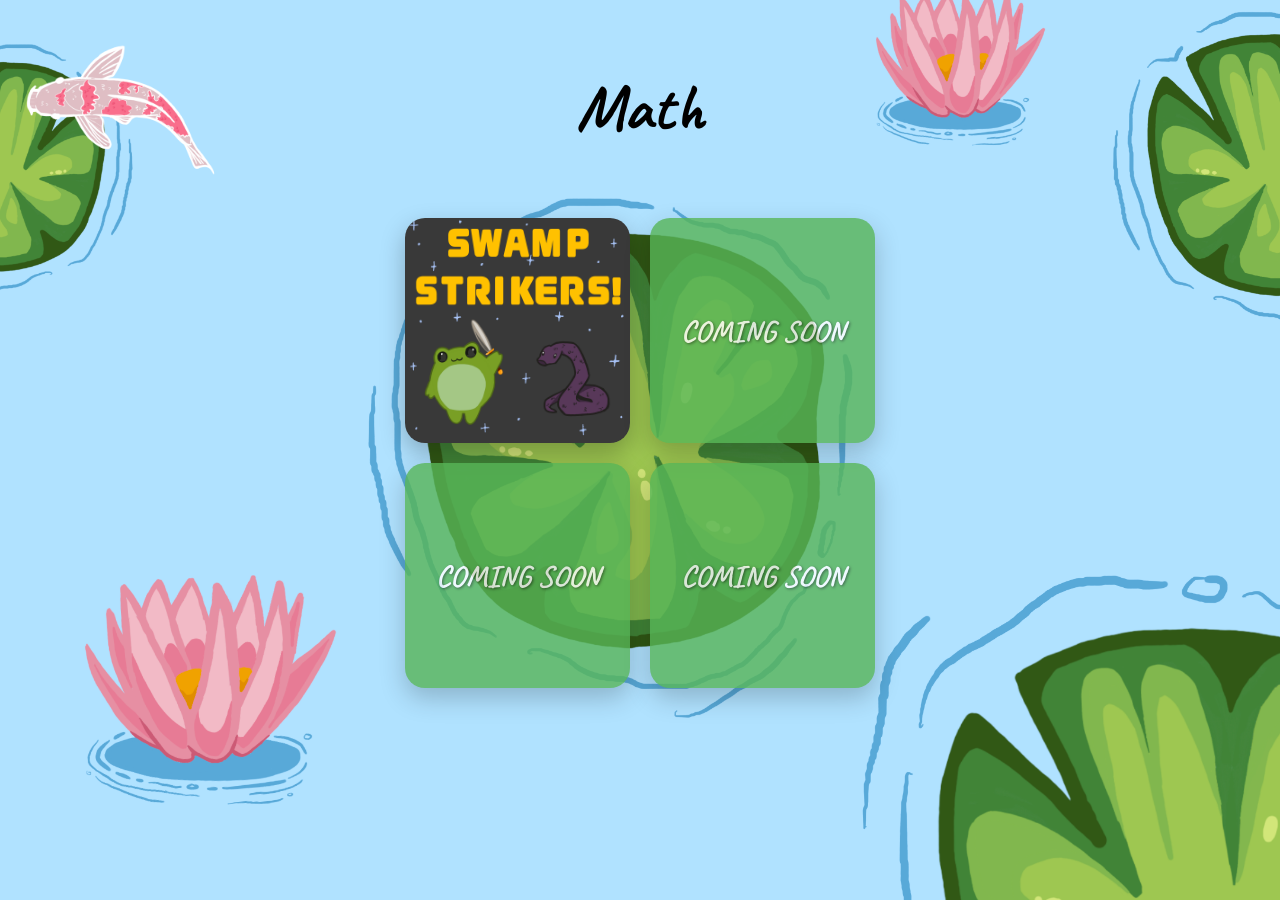
<file: math.html>
<!DOCTYPE html>
<html lang="en">
<head>
    <meta charset="UTF-8">
    <meta name="viewport" content="width=device-width, initial-scale=1.0">
    <title>Math</title>
    <link rel="Stylesheet" href="math.css" />
</head>
<body>
   <div class="header-container">
        <a href="index.html" class="home_button"></a>
        <h1 class="title">Math</h1>
   </div>
   


   <div class="flex-parent jc-center">
     <a href="swamp_strikers.html">
     <button class="math_game swamp_strikers"></button>
    </a>
    <button class="math_game coming_soon">COMING SOON</button>
   </div>

    <div class="flex-parent jc-center">
    <button class="math_game coming_soon">COMING SOON</button>
    <button class="math_game coming_soon">COMING SOON</button>
   </div>
</body>
</html>
</file>
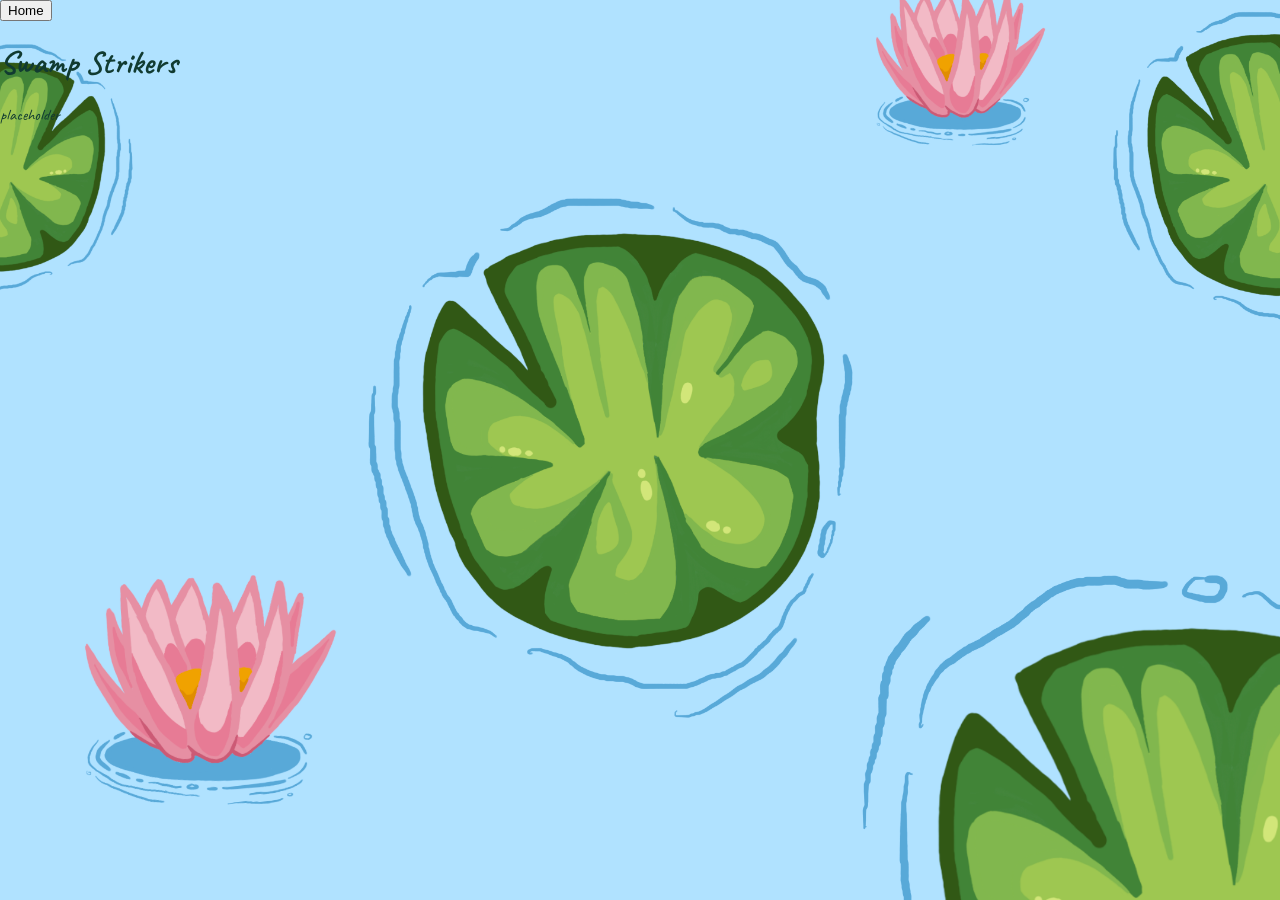
<file: old_swamp_strikers.html>
<!DOCTYPE html>
<html lang="en">
<head>
    <meta charset="UTF-8">
    <meta name="viewport" content="width=device-width, initial-scale=1.0">
    <title>Swamp Strikers</title>
    <link rel="Stylesheet" href="swamp_strikers.css" />
</head>
<body>
    <div class="header-container">
        <a href="math.html">
            <button class="home_button">Home</button>
        </a>
        <h1>Swamp Strikers</h1>
   </div>

   <div class="placeholder">placeholder</div>
</body>
</html>
</file>
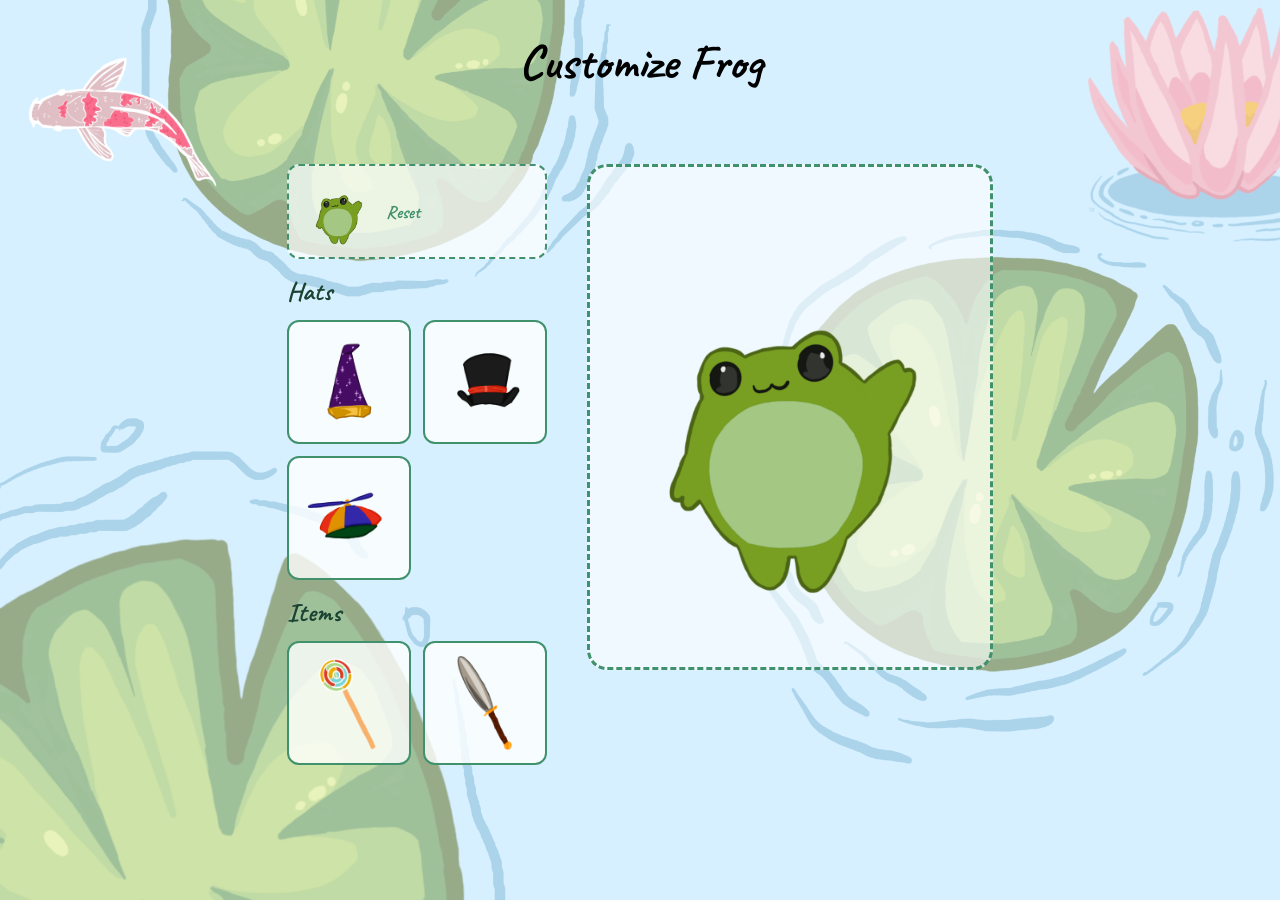
<file: profile.html>
<!DOCTYPE html>
<html lang="en">
<head>
    <meta charset="UTF-8">
    <meta name="viewport" content="width=device-width, initial-scale=1.0">
    <title>Profile</title>
    <link rel="stylesheet" href="profile.css" />
</head>
<body>
    <h1 class="title">Customize Frog</h1>

    <a href="index.html" class="fish_back"></a>

    <div id="layout">

        <!-- Left: Item picker -->
        <div id="picker">

            <!-- Reset / naked frog draggable -->
            <div class="reset-frog" draggable="true" data-type="reset">
                <img src="frog_sprites/00.png" alt="Plain Frog" />
                <span>Reset</span>
            </div>

            <h2 class="section-label">Hats</h2>
            <div id="hats-grid">
                <!-- one per hat: 1_.png, 2_.png, etc. -->
                <div class="item-card" draggable="true" data-type="hat" data-id="1">
                    <img src="frog_sprites/1_.png" alt="Hat 1" />
                </div>
                <div class="item-card" draggable="true" data-type="hat" data-id="2">
                    <img src="frog_sprites/2_.png" alt="Hat 2" />
                </div>
                <div class="item-card" draggable="true" data-type="hat" data-id="3">
                    <img src="frog_sprites/3_.png" alt="Hat 3" />
                </div>
                <!-- add more hats here -->
            </div>

            <h2 class="section-label">Items</h2>
            <div id="items-grid">
                <!-- one per item: _1.png, _2.png, etc. -->
                <div class="item-card" draggable="true" data-type="item" data-id="1">
                    <img src="frog_sprites/_1.png" alt="Item 1" />
                </div>
                <div class="item-card" draggable="true" data-type="item" data-id="2">
                    <img src="frog_sprites/_2.png" alt="Item 2" />
                </div>
                <!-- add more items here -->
            </div>
        </div>

        <!-- Right: Frog sprite display -->
        <div id="frog_sprite"
             ondragover="event.preventDefault()"
             ondrop="handleDrop(event)">
            <img id="frog-display" src="frog_sprites/00.png" alt="Your Frog" />
        </div>

    </div>

    <script src="profile.js"></script>
</body>
</html>
</file>
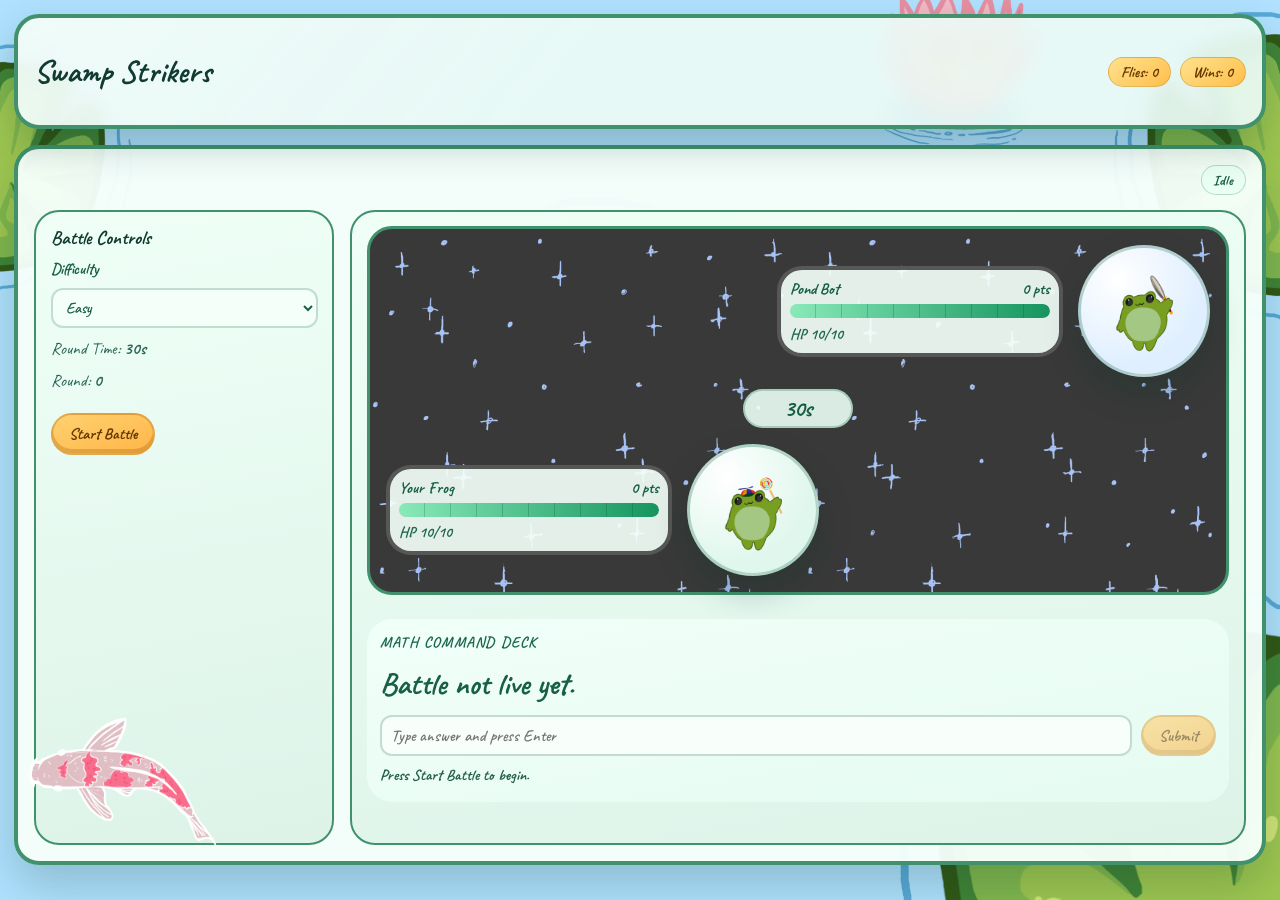
<file: swamp_strikers.html>
<!doctype html>
<html lang="en">
  <head>
    <meta charset="UTF-8" />
    <meta name="viewport" content="width=device-width, initial-scale=1.0" />
    <title>Amphibian Academy - Battle Equation Duel</title>
    <link rel="preconnect" href="https://fonts.googleapis.com" />
    <link rel="preconnect" href="https://fonts.gstatic.com" crossorigin />
    <link
      href="https://fonts.googleapis.com/css2?family=Rajdhani:wght@500;600;700&family=Sora:wght@400;500;600;700&display=swap"
      rel="stylesheet"
    />
    <link rel="stylesheet" href="./swamp_strikers.css" />
  </head>
  <body>
    <div class="app">
      <header class="topbar">
       <h1>Swamp Strikers</h1>
        <div class="stat-row">
          <span>Flies: <strong id="fliesValue">0</strong></span>
          <span>Wins: <strong id="winsValue">0</strong></span>
        </div> 
      </header>

       <a href="math.html" class="fish_back"></a>

      <main class="screen">
        <div class="screen-head">
          <!-- <div>
            <p class="eyebrow">Battle Equation Duel</p>
            <h2>Swamp Strikers</h2>
          </div>  -->
          <span id="phaseBadge" class="phase-badge">Idle</span>
        </div>

        <div class="battle-layout">
          <aside class="panel battle-side-panel">
            <h3>Battle Controls</h3>

            <label for="difficultySelect">Difficulty</label>
            <select id="difficultySelect">
              <option value="easy">Easy</option>
              <option value="medium">Medium</option>
              <option value="hard">Hard</option>
            </select>

            <p>Round Time: <strong>30s</strong></p>
            <p>Round: <strong id="roundValue">0</strong></p>

            <div class="button-row compact">
              <button id="startBtn" class="btn btn-primary">Start Battle</button>
              <button id="nextRoundBtn" class="btn btn-primary hidden">Next Round</button>
            </div>

            <div id="damageChip" class="damage-chip hidden"></div>
            <p id="rewardText" class="reward-text"></p>
          </aside>

          <section class="panel battle-main-panel">
            <div class="battle-stage">
              <div class="fighter-row bot">
                <div class="fighter-card">
                  <div class="fighter-meta">
                    <strong>Pond Bot</strong>
                    <span><span id="botPoints">0</span> pts</span>
                  </div>
                  <div class="hp-track" role="img" aria-label="Bot HP bar">
                    <div id="botHpFill" class="hp-fill"></div>
                    <div class="hp-grid" aria-hidden="true">
                      <span class="hp-cell"></span><span class="hp-cell"></span><span class="hp-cell"></span><span class="hp-cell"></span><span class="hp-cell"></span>
                      <span class="hp-cell"></span><span class="hp-cell"></span><span class="hp-cell"></span><span class="hp-cell"></span><span class="hp-cell"></span>
                    </div>
                  </div>
                  <div class="hp-label">HP <span id="botHpValue">10</span>/10</div>
                </div>
                <div class="sprite-shell bot">
                  <img src="frog_sprites/02.png" alt="Bot avatar" class="sprite-img" />
                </div>
              </div>

              <div class="battle-center">
                <div class="timer-orb"><span id="timerValue">30</span>s</div>
                <div id="countdownValue" class="countdown hidden">3</div>
              </div>

              <div class="fighter-row player">
                <div class="fighter-card">
                  <div class="fighter-meta">
                    <strong>Your Frog</strong>
                    <span><span id="playerPoints">0</span> pts</span>
                  </div>
                  <div class="hp-track" role="img" aria-label="Player HP bar">
                    <div id="playerHpFill" class="hp-fill"></div>
                    <div class="hp-grid" aria-hidden="true">
                      <span class="hp-cell"></span><span class="hp-cell"></span><span class="hp-cell"></span><span class="hp-cell"></span><span class="hp-cell"></span>
                      <span class="hp-cell"></span><span class="hp-cell"></span><span class="hp-cell"></span><span class="hp-cell"></span><span class="hp-cell"></span>
                    </div>
                  </div>
                  <div class="hp-label">HP <span id="playerHpValue">10</span>/10</div>
                </div>
                <div class="sprite-shell">
                  <img src="frog_sprites/31.png" alt="Player avatar" class="sprite-img" />
                </div>
              </div>
            </div>

            <form id="answerForm" class="command-box">
              <p class="command-title">Math Command Deck</p>
              <p id="questionText" class="question">Battle not live yet.</p>

              <div class="answer-row">
                <input
                  id="answerInput"
                  class="answer-input"
                  type="text"
                  inputmode="decimal"
                  placeholder="Type answer and press Enter"
                  autocomplete="off"
                />
                <button id="submitBtn" class="btn btn-primary" type="submit">Submit</button>
              </div>


              <p id="statusLine" class="status-line neutral">Press Start Battle to begin.</p>
            </form>
          </section>
        </div>
      </main>
    </div>

    <script type="module" src="./game_script.js"></script>
  </body>
</html>
</file>
<file: math.css>
/* math.html */
@import url('https://fonts.googleapis.com/css2?family=Caveat:wght@700&display=swap');
body {
    font-family: 'Caveat', cursive;
    background-image: url(Website_Background.png);
    background-size: 100%;
}
.flex-parent{
    display: flex;
}

.jc-center{
    justify-content: center;
}

button.margin-right{
    margin-right: 20px;
}
.title{
font-size: 65px;
}
 

.math_game {
    width: 225px;
    height: 225px;
    margin: 10px;

    border: none;
    background-color: transparent;
    cursor: pointer;

    background-size: cover;
    background-position: center;
    background-repeat: no-repeat;

    border-radius: 20px;
    overflow: hidden;

    box-shadow: 0 10px 25px rgba(0, 0, 0, 0.25);
}

.swamp_strikers {
    background-image: url("Swamp-strikers.png");
}

.math_game:hover {
    transform: scale(1.08);
    transition: transform 0.2s ease;
}

.home_button {
    width: 200px;
    height: 200px;
    
    background-image: url("Fish_button.png");
    background-size: contain;
    background-position: center;
    background-repeat: no-repeat;

    border: none;
    background-color: transparent;

    cursor: pointer;

    color: white;
    font-family: 'Caveat', cursive;
    font-size: 18px;
    text-shadow: 1px 1px 3px rgba(0,0,0,0.6);

    padding: 0;
    appearance: none;
    -webkit-appearance: none;

    justify-self: start;  /* move to left side of grid cell */
    align-self: start;    /* move to top */
    margin-left: 10px;    /* small spacing from edge */
}

.home_button:hover {
    transform: scale(1.1) rotate(-5deg);
    transition: transform 0.2s ease;
}

.home_button {
    display: inline-block;
}

.header-container {
    display: grid;
    grid-template-columns: 1fr auto 1fr;
    align-items: center;
}

.coming_soon{
    background-color: rgb(87, 181, 87);
    opacity: 0.8;
    color: white;
    font-family: 'Caveat', cursive;
    font-size: 30px;
    font-weight: 700;
    text-shadow: 1px 1px 3px rgba(0, 0, 0, 0.6);

}
</file>
<file: swamp_strikers.css>
@import url('https://fonts.googleapis.com/css2?family=Caveat:wght@700&display=swap');
:root {
  --bg-0: #0d1822;
  --bg-1: #102a2f;
  --bg-2: #17484f;
  --surface: rgba(236, 251, 246, 0.92);
  --surface-strong: rgba(246, 255, 251, 0.96);
  --line: rgba(35, 125, 98, 0.28);
  --ink: #113b31;
  --ink-soft: #2a6558;
  --primary: #ffb547;
  --primary-ink: #633900;
  --good: #157e4c;
  --bad: #a33647;
}

* {
  box-sizing: border-box;
}

html,
body {
  margin: 0;
  min-height: 100%;
}

body {
  font-family: 'Caveat', cursive;
  color: var(--ink);
  /* background:
    radial-gradient(circle at 20% 10%, rgba(255, 255, 255, 0.35), transparent 30%),
    radial-gradient(circle at 84% 15%, rgba(160, 236, 255, 0.28), transparent 32%),
    linear-gradient(160deg, #87ceff 0%, #63a9d4 30%, #4f997f 62%, #215f63 100%); */
  background-image: url(Website_Background.png);
  background-size: 100%;
}

.app {
  max-width: 1280px;
  margin: 0 auto;
  padding: 0.9rem;
}

.topbar {
  position: sticky;
  top: 0.5rem;
  z-index: 4;
  display: flex;
  align-items: center;
  justify-content: space-between;
  gap: 0.8rem;
  --cut: 14px;
  border: none;
  /* clip-path: polygon(
    var(--cut) 0,
    calc(100% - var(--cut)) 0,
    100% var(--cut),
    100% calc(100% - var(--cut)),
    calc(100% - var(--cut)) 100%,
    var(--cut) 100%,
    0 calc(100% - var(--cut)),
    0 var(--cut)
  ); */
  border-radius: 25px;
  border: 4px solid #40916c;
  background:
    linear-gradient(130deg, rgba(255, 255, 255, 0.34), rgba(255, 255, 255, 0) 45%),
    var(--surface);
  box-shadow: 0 16px 38px rgba(8, 44, 36, 0.24);
  backdrop-filter: blur(9px);
  padding: 0.72rem 1rem;
}

/* .topbar h1 {
  margin: 0;
  font-family: 'Caveat', cursive;
  font-size: clamp(1.4rem, 2.9vw, 2.35rem);
  letter-spacing: 0.03em;
  font-weight: 700;
} */

.stat-row {
  display: flex;
  flex-wrap: wrap;
  gap: 0.55rem;
}

.stat-row span {
  border-radius: 999px;
  border: 1px solid rgba(125, 79, 6, 0.24);
  background: linear-gradient(145deg, #ffe28d, #ffbe4a);
  color: var(--primary-ink);
  padding: 0.27rem 0.75rem;
  font-size: 0.95rem;
  font-weight: 700;
}

.screen {
  margin-top: 1rem;
  position: relative;
  --cut: 24px;
  border: none;
  /* clip-path: polygon(
    var(--cut) 0,
    calc(100% - var(--cut)) 0,
    100% var(--cut),
    100% calc(100% - var(--cut)),
    calc(100% - var(--cut)) 100%,
    var(--cut) 100%,
    0 calc(100% - var(--cut)),
    0 var(--cut)
  ); */
  border-radius: 25px;
  border: 4px solid #40916c; /*needed*/
  background: var(--surface-strong);
  box-shadow: 0 20px 48px rgba(8, 48, 37, 0.22);
  padding: 1rem;
}

.eyebrow {
  margin: 0;
  text-transform: uppercase;
  letter-spacing: 0.11em;
  font-size: 0.78rem;
  font-weight: 700;
  color: #28745d;
}

h2,
h3,
p {
  margin: 0;
}

h2 {
  font-family: 'Caveat', cursive;
  font-size: clamp(1.4rem, 4vw, 2.8rem);
  line-height: 1.04;
  font-weight: 700;
}

h3 {
  font-size: 1.2rem;
}

p {
  font-size: clamp(0.94rem, 2vw, 1.06rem);
  color: var(--ink-soft);
  line-height: 1.4;
}

.screen-head {
  margin-bottom: 0.95rem;
  display: flex;
  align-items: center;
  gap: 0.82rem;
  flex-wrap: wrap;
}

.phase-badge {
  margin-left: auto;
  border-radius: 999px;
  padding: 0.3rem 0.72rem;
  font-size: 0.88rem;
  font-weight: 700;
  border: 1px solid rgba(35, 110, 83, 0.25);
  color: #185b44;
  background: #e9fff4;
}

.phase-live {
  background: #dcffef;
  color: #0f7045;
}

.phase-countdown {
  background: #fff1ce;
  color: #8e5b00;
}

.phase-resolve {
  background: #e4f4ff;
  color: #1d5c88;
}

.phase-gameOver {
  background: #ffe3e8;
  color: #8a2637;
}

.battle-layout {
  display: grid;
  grid-template-columns: 300px 1fr;
  gap: 1rem;
}

.panel {
  position: relative;
  --cut: 16px;
  border: none;
  /* clip-path: polygon(
    var(--cut) 0,
    100% 0,
    100% calc(100% - var(--cut)),
    calc(100% - var(--cut)) 100%,
    0 100%,
    0 var(--cut)
  ); */
  border-radius: 25px;
  border: 2px solid #40916c;
  background: linear-gradient(170deg, #effff7, #ddf3e8);
  padding: 0.9rem;
  display: grid;
  align-content: start;
  gap: 0.56rem;
}

label {
  font-weight: 700;
  color: #1c604a;
}

select {
  border-radius: 12px;
  border: 2px solid rgba(27, 113, 80, 0.24);
  padding: 0.42rem 0.56rem;
  font: inherit;
  font-size: 0.98rem;
  font-weight: 600;
  color: #1b6048;
  background: #f5fff9;
}

.button-row {
  display: flex;
  flex-wrap: wrap;
  gap: 0.6rem;
}

.button-row.compact {
  margin-top: 0.7rem;
}

.btn {
  border: none;
  border-radius: 999px;
  padding: 0.54rem 1rem;
  font: inherit;
  font-size: 1rem;
  font-weight: 700;
  cursor: pointer;
  border: 2px solid rgba(36, 123, 95, 0.2);
  background: #e8f8ef;
  color: #1a5f48;
  transition: transform 120ms ease, box-shadow 120ms ease;
}

.btn:hover,
.btn:focus-visible {
  transform: translateY(-2px);
}

.btn-primary {
  background: linear-gradient(160deg, #ffd170, var(--primary));
  color: var(--primary-ink);
  border-color: rgba(149, 88, 2, 0.28);
  box-shadow: inset 0 -4px 0 rgba(128, 72, 0, 0.24);
}

.btn:disabled {
  opacity: 0.58;
  cursor: not-allowed;
  transform: none;
}

.battle-main-panel {
  min-height: 635px;
}

.battle-stage {
  position: relative;
  --cut: 20px;
  border: none;
  /* clip-path: polygon(
    0 var(--cut),
    var(--cut) 0,
    calc(100% - var(--cut)) 0,
    100% var(--cut),
    100% calc(100% - var(--cut)),
    calc(100% - var(--cut)) 100%,
    var(--cut) 100%,
    0 calc(100% - var(--cut))
  ); */
  /* background:
    radial-gradient(circle at 72% 18%, rgba(255, 255, 255, 0.58), transparent 42%),
    linear-gradient(170deg, #d7fae8, #b5e2c8); */
  border-radius: 25px;
  border: 3px solid #40916c;
  background-image: url(Star_Background.png);
  background-size: 50%;
  padding: 1rem;
}

.fighter-row {
  display: flex;
  align-items: center;
  gap: 0.95rem;
}

.fighter-row.bot {
  justify-content: flex-end;
}

.fighter-row.player {
  justify-content: flex-start;
  margin-top: 1rem;
}

.fighter-card {
  min-width: 286px;
  --cut: 12px;
  border: none;
  /* clip-path: polygon(
    0 var(--cut),
    var(--cut) 0,
    100% 0,
    100% calc(100% - var(--cut)),
    calc(100% - var(--cut)) 100%,
    0 100%
  ); */
  border-radius: 25px;
  border: 4px solid #454545e3;
  background: rgba(244, 255, 249, 0.92);
  padding: 0.55rem;
  display: grid;
  gap: 0.34rem;
}

.fighter-meta {
  display: flex;
  justify-content: space-between;
  align-items: center;
  gap: 0.4rem;
  color: #155f46;
  font-weight: 700;
}

.hp-track {
  position: relative;
  width: 100%;
  height: 14px;
  border-radius: 999px;
  background: rgba(17, 97, 69, 0.19);
  overflow: hidden;
}

.hp-fill {
  position: absolute;
  left: 0;
  top: 0;
  bottom: 0;
  border-radius: inherit;
  background: linear-gradient(90deg, #88eab8, #16945f);
  transition: width 280ms ease;
}

.hp-grid {
  position: absolute;
  inset: 0;
  display: grid;
  grid-template-columns: repeat(10, minmax(0, 1fr));
  pointer-events: none;
}

.hp-cell {
  border-right: 1px solid rgba(8, 61, 42, 0.22);
}

.hp-cell:last-child {
  border-right: none;
}

.hp-label {
  font-size: 0.95rem;
  font-weight: 700;
  color: #1d664f;
}

.sprite-shell {
  width: 132px;
  height: 132px;
  border-radius: 50%;
  display: grid;
  place-items: center;
  border: 3px solid rgba(20, 96, 68, 0.26);
  box-shadow: 0 16px 32px rgba(8, 53, 39, 0.25);
  background: radial-gradient(circle at 30% 25%, #fff, #e0f7ed 65%);
}

.sprite-shell.bot {
  background: radial-gradient(circle at 30% 25%, #fff, #e0efff 65%);
}

.sprite-img {
  width: 92px;
  height: 92px;
  object-fit: contain;
}

.battle-center {
  margin-top: 0.7rem;
  margin-bottom: 0.7rem;
  display: grid;
  justify-items: center;
  gap: 0.35rem;
}

.timer-orb {
  min-width: 110px;
  text-align: center;
  border-radius: 999px;
  border: 2px solid rgba(25, 116, 84, 0.28);
  background: rgba(236, 255, 245, 0.9);
  color: #135c45;
  font-family: 'Caveat', cursive;
  font-weight: 700;
  font-size: 1.45rem;
  padding: 0.2rem 0.8rem;
}

.countdown {
  font-family: 'Caveat', cursive;
  font-weight: 700;
  font-size: clamp(1.9rem, 4vw, 2.8rem);
  color: #da880f;
  text-shadow: 0 6px 14px rgba(121, 70, 4, 0.24);
  animation: pulseCount 780ms ease-in-out infinite;
}

@keyframes pulseCount {
  0%,
  100% {
    transform: scale(1);
  }

  50% {
    transform: scale(1.08);
  }
}

.command-box {
  margin-top: 0.95rem;
  position: relative;
  --cut: 14px;
  border: none;
  /* clip-path: polygon(
    0 0,
    calc(100% - var(--cut)) 0,
    100% var(--cut),
    100% 100%,
    var(--cut) 100%,
    0 calc(100% - var(--cut))
  ); */
  border-radius: 25px;
  border: px solid #40916c;
  background: linear-gradient(170deg, #f1fff9, #e5fbf1);
  padding: 0.82rem;
  display: grid;
  gap: 0.55rem;
}

.command-title {
  font-size: 0.95rem;
  font-weight: 700;
  text-transform: uppercase;
  letter-spacing: 0.08em;
  color: #1c684f;
}

.question {
  font-family: 'Caveat', cursive;
  font-size: clamp(1.28rem, 2.5vw, 1.95rem);
  color: #176047;
  font-weight: 700;
}

.answer-row {
  display: flex;
  flex-wrap: wrap;
  gap: 0.55rem;
}

.answer-input {
  flex: 1;
  min-width: 220px;
  border-radius: 12px;
  border: 2px solid rgba(26, 111, 79, 0.24);
  background: #f8fffb;
  color: #195f48;
  padding: 0.52rem 0.6rem;
  font: inherit;
  font-size: 1.03rem;
  font-weight: 600;
}

.status-line {
  min-height: 1.5em;
  font-size: 0.97rem;
  font-weight: 700;
}

.status-line.good {
  color: var(--good);
}

.status-line.bad {
  color: var(--bad);
}

.status-line.neutral {
  color: #255f4c;
}

.damage-chip {
  margin-top: 0.2rem;
  border-radius: 12px;
  padding: 0.42rem 0.65rem;
  font-weight: 700;
  font-size: 0.95rem;
}

.damage-chip.good {
  background: rgba(36, 153, 95, 0.15);
  color: #116f45;
}

.damage-chip.bad {
  background: rgba(190, 63, 89, 0.13);
  color: #8f2d40;
}

.reward-text {
  font-size: 0.95rem;
  font-weight: 700;
  color: #0f7046;
}

.hidden {
  display: none !important;
}

button:focus-visible,
select:focus-visible,
input:focus-visible {
  outline: 3px solid #0f8b6a;
  outline-offset: 2px;
}

  .fish_back {
    position: fixed;
    left: 20px;
    bottom: 20px;

    width: 200px;
    height: 200px;

    background-image: url("Fish_button.png");
    background-size: contain;
    background-position: center;
    background-repeat: no-repeat;
    background-color: transparent;

    display: block;
    z-index: 9999;
}

  .fish_back:hover {
    transform: scale(1.1) rotate(-5deg);
    transition: transform 0.2s ease;
  }

@media (max-width: 1120px) {
  .battle-layout {
    grid-template-columns: 1fr;
  }
}

@media (max-width: 920px) {
  .fighter-row {
    flex-wrap: wrap;
    justify-content: center;
  }

  .fighter-row.bot,
  .fighter-row.player {
    justify-content: center;
  }

  .fighter-row.player {
    margin-top: 0.7rem;
  }

  .screen,
  .battle-stage {
    --cut: 16px;
  }

  .sprite-shell {
    width: 110px;
    height: 110px;
  }

  .sprite-img {
    width: 80px;
    height: 80px;
  }
}

@media (max-width: 760px) {
  .topbar {
    flex-direction: column;
    align-items: flex-start;
    --cut: 10px;
  }

  .app {
    padding: 0.55rem;
  }


  .screen,
  .panel,
  .fighter-card,
  .command-box {
    --cut: 10px;
  }
}
</file>
<file: profile.css>
@import url('https://fonts.googleapis.com/css2?family=Caveat:wght@700&display=swap');
body{
    position: relative;   /*for pseudo-element positioning */
}

body::before{
  content: "";
  font-family: 'Caveat', cursive;
  position: fixed;
  inset: 0;
  background-image: url(Website_Background.png);
  background-position: center;
  background-repeat: no-repeat;
  opacity: 0.5; /* Adjust transparency here */
  background-size: 100%;
  z-index: -1;
  /* position: absolute;
  top: 0;
  left: 0;
  width: 100%;
  height: 100%;
  z-index: -1; */
}

.title{
  font-family: 'Caveat', cursive;
  font-size: 48px;
}

.items {
    width: 135px;
    height: 135px;
    background: #fff;
    border: 2px solid #aaa;
    border-radius: 8px;
    display: flex;
    align-items: center;
    justify-content: center;
    cursor: grab;
    font-size: 13px;
    color: #888;
}

#frog_sprite {
    width: 400px;
    height: 600px;
    background: #fff;
    border: 2px dashed #aaa;
    border-radius: 12px;
    position: relative;
}

.layer {
    position: absolute;
    top: 0; left: 0;
    width: 100%; height: 100%;
    display: flex;
    align-items: center;
    justify-content: center;
    font-size: 14px;
    color: #666;
    opacity: 0;
}

#layout {
    display: flex;
    gap: 40px;
    align-items: flex-start;
    padding: 40px;
    justify-content: center
}

.title{
    text-align: center;
}

#items {
    display: grid;
    grid-template-columns: 1fr 1fr;  /* 2 columns = 2 per row */
    gap: 12px;
    padding: 12px;
}

#picker {
    display: flex;
    flex-direction: column;
    gap: 10px;
    max-width: 300px;
}

#hats-grid,
#items-grid {
    display: grid;
    grid-template-columns: 1fr 1fr;
    gap: 12px;
}

.item-card {
    width: 120px;
    height: 120px;
    background: rgba(255,255,255,0.8);
    border: 2px solid #40916c;
    border-radius: 12px;
    display: flex;
    align-items: center;
    justify-content: center;
    cursor: grab;
    transition: transform 0.15s ease, box-shadow 0.15s ease;
}

.item-card:hover {
    transform: scale(1.06);
    box-shadow: 0 6px 16px rgba(0,0,0,0.2);
}

.item-card img {
    width: 90%;
    height: 90%;
    object-fit: contain;
}

.reset-frog {
    display: flex;
    align-items: center;
    gap: 10px;
    cursor: grab;
    padding: 8px 12px;
    background: rgba(255,255,255,0.7);
    border: 2px dashed #40916c;
    border-radius: 12px;
    font-family: 'Caveat', cursive;
    font-size: 18px;
    font-weight: 700;
    color: #40916c;
    transition: transform 0.15s ease;
}

.reset-frog:hover {
    transform: scale(1.04);
}

.fish_back {
    position: fixed;
    left: 20px;
    top: 20px;

    width: 200px;
    height: 200px;

    background-image: url("Fish_button.png");
    background-size: contain;
    background-position: center;
    background-repeat: no-repeat;
    background-color: transparent;

    display: block;
    z-index: 9999;
}

.home_button:hover {
    transform: scale(1.1) rotate(-5deg);
    transition: transform 0.2s ease;
}

.home_button {
    display: inline-block;
}

.reset-frog img {
    width: 75px;
    height: 75px;
    object-fit: contain;
}

.section-label {
    font-family: 'Caveat', cursive;
    font-size: 26px;
    margin: 6px 0 2px;
    color: #1b4332;
}

#frog_sprite {
    width: 400px;
    height: 500px;
    background: rgba(255,255,255,0.6);
    border: 3px dashed #40916c;
    border-radius: 20px;
    display: flex;
    align-items: center;
    justify-content: center;
}

#frog-display {
    width: 100%;
    height: 100%;
    object-fit: contain;
}
</file>
